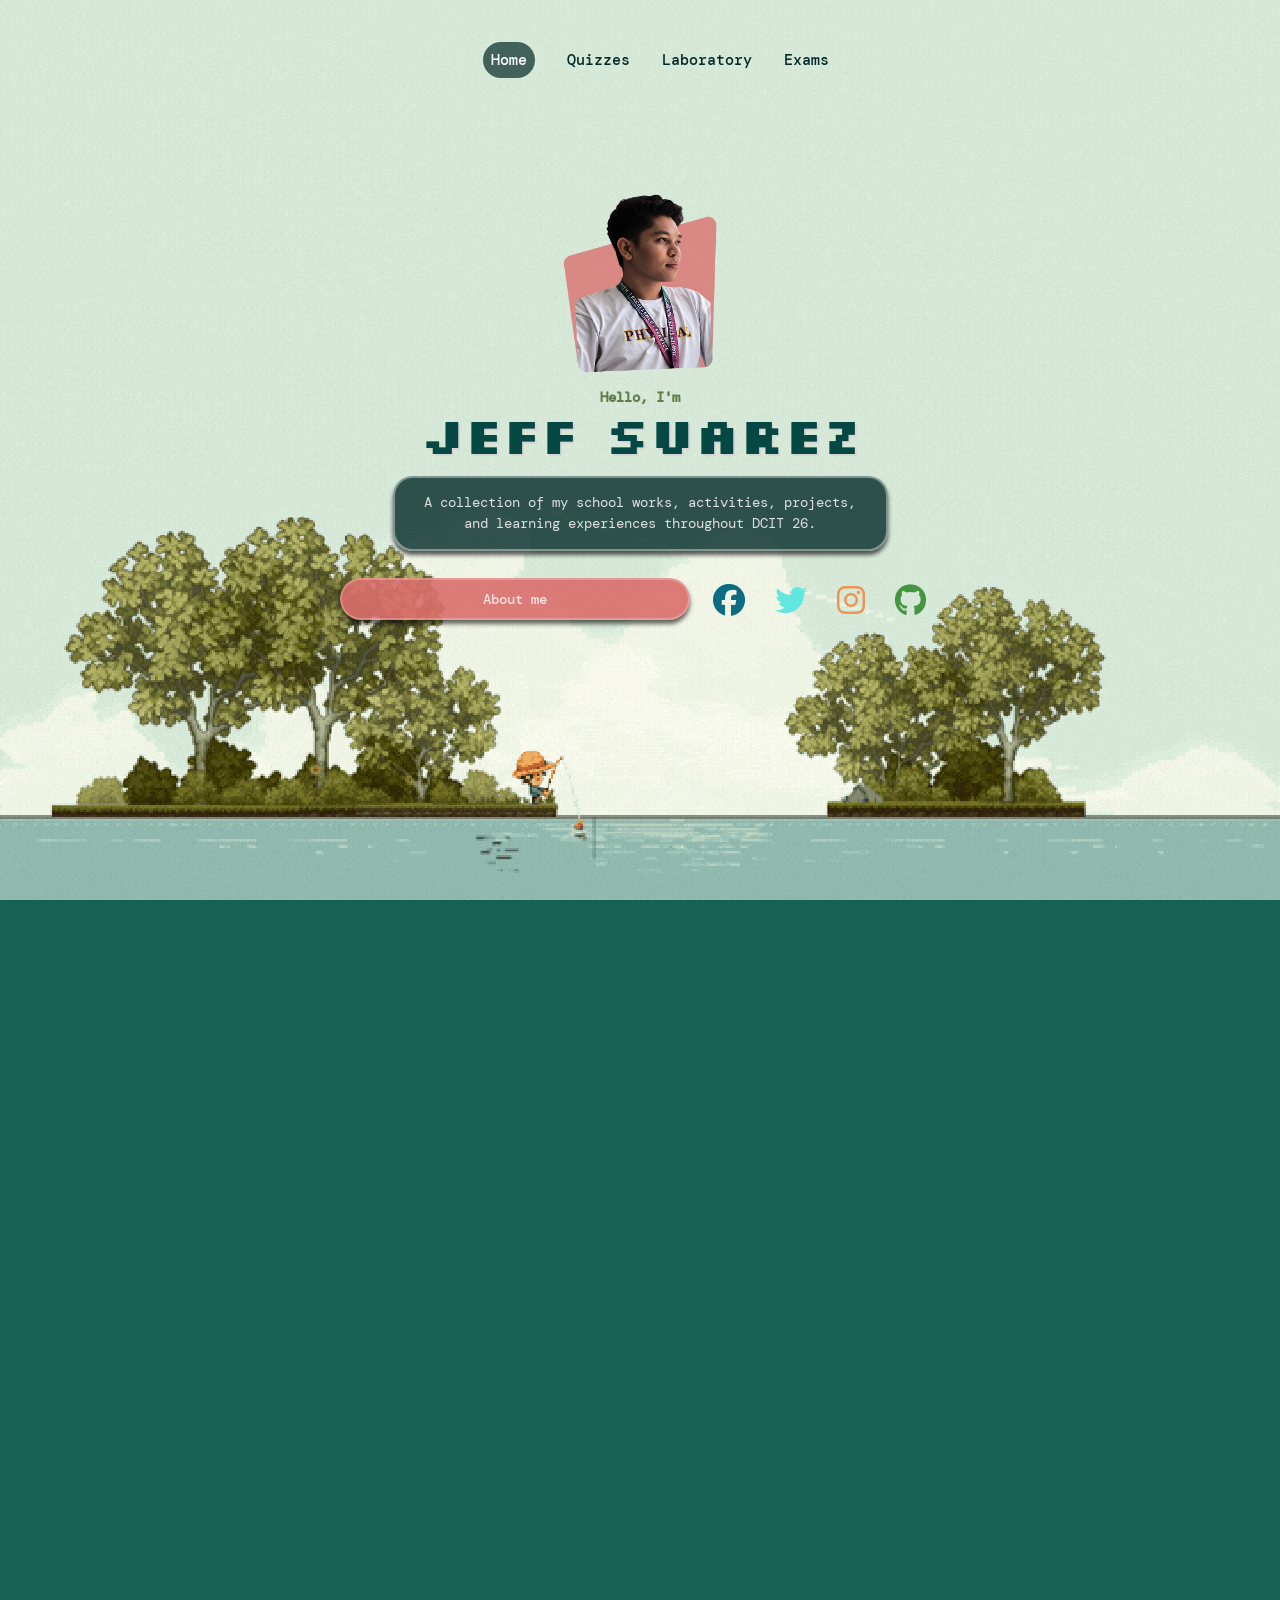
<file: index.html>
<!DOCTYPE html>
<html lang="en">

<head>
    <meta charset="UTF-8">
    <meta name="viewport" content="width=device-width, initial-scale=1.0">

    <title>My Portfolio</title>

    <link rel="stylesheet"
        href="https://cdnjs.cloudflare.com/ajax/libs/font-awesome/6.7.2/css/all.min.css">

    <!-- CSS -->
    <link rel="stylesheet" href="style.css">
    <link rel="stylesheet" href="./css/nav.css">

    <!-- FONTS -->
    <link rel="preconnect" href="https://fonts.googleapis.com">
    <link rel="preconnect" href="https://fonts.gstatic.com" crossorigin>

    <link href="https://fonts.googleapis.com/css2?family=DM+Mono:ital,wght@0,300;0,400;0,500;1,300;1,400;1,500&family=Silkscreen:wght@400;700&display=swap"rel="stylesheet">
</head>

<body class="Home">

    <div id="navbar-container"></div>

    <!-- Hero Section -->
    <section class="hero">

        <div class="hero-info">

            <div class="profile_container">
                <img src="img/profile_pic2.png"
                    alt="Profile Picture"
                    class="Profile-image">
            </div>

            <h2 class="Greeting">Hello, I'm</h2>

            <h1 class="Name">JEFF SUAREZ</h1>

            <p class="Description">
                A collection of my school works,
                activities, projects, and learning experiences
                throughout DCIT 26.
            </p>

            <div class="Button-section">

                <a href="#about_me_section" class="about-btn">
                    About me
                </a>

                <div class="social">
                    <ul>

                        <li>
                            <a href="https://www.facebook.com/jeff.suarez.488931">
                                <i class="fa-brands fa-facebook fa-2xl"
                                    style="color: #0b6c82;"></i>
                            </a>
                        </li>

                        <li>
                            <a href="https://x.com/gaming_rus79396">
                                <i class="fa-brands fa-twitter fa-2xl"
                                    style="color: #62e7e0;"></i>
                            </a>
                        </li>

                        <li>
                            <a href="https://www.instagram.com/slepy_myeff/?hl=en">
                                <i class="fa-brands fa-instagram fa-2xl"
                                    style="color: #ed9551;"></i>
                            </a>
                        </li>

                        <li>
                            <a href="https://github.com/jeffpoot">
                                <i class="fa-brands fa-github fa-2xl"
                                    style="color: #449441;"></i>
                            </a>
                        </li>

                    </ul>
                </div>

            </div>

        </div>

    </section>


    <div class="page-breaker"></div>


    <!-- About Me -->
    <section id="about_me_section" class="about-me">

        <!-- Animated from bottom -->
        <div class="about-me-title about-animate from-bottom">
            <h2>ABOUT ME</h2>
        </div>

        <!-- Animated fade -->
        <div class="breaker-horizontal about-animate fade"></div>


        <div class="about-me-context-container">

            <!-- LEFT SIDE -->
            <div class="left-about-me">

                <!-- Profile -->
                <div class="image-container about-animate from-left">
                    <img src="./img/profile_pic2.png"
                        alt="About me picture"
                        class="Profile-image"
                        id="aboutme-pic">
                </div>


                <!-- Contacts -->
                <div class="contact-container about-animate from-left">

                    <ul>

                        <li class="text">
                            <i class="fa-solid fa-location-dot fa-flip"></i>
                            Silang Cavite
                        </li>

                        <li class="text">
                            <a href="mailto:jeffpoot12@gmail.com">
                                <i class="fa-solid fa-envelope fa-bounce"></i>
                                jeff.suarez@cvsu.edu.ph
                            </a>
                        </li>

                        <li class="text">
                            <i class="fa-solid fa-phone fa-shake"></i>
                            0962-559-6153
                        </li>

                    </ul>

                </div>


                <!-- About Me Text -->
                <p class="paragraph-text about-animate from-left">
                    I’m a Computer Science student who enjoys learning through
                    hands-on projects and exploring different areas of technology.
                    Throughout these subjects, I have worked on various activities
                    and projects that helped me develop my programming,
                    problem-solving, and technical skills.

                    This portfolio contains some of my school works from these
                    subjects, showcasing my progress, experiences, and the
                    knowledge I have gained throughout my studies.
                </p>

            </div>


            <!-- CENTER DIVIDER -->
            <div class="breaker-vertical about-animate fade"></div>


            <!-- RIGHT SIDE -->
            <div class="right-about-me">

                <!-- Languages -->
                <h3 class="carousel-text about-animate from-right">
                    Languages I'm Familiar With
                </h3>

                <div class="breaker-horizontal about-animate fade"></div>


                <div class="Carousel-container about-animate from-right">

                    <div class="carousel">

                        <div class="group">

                            <div class="card">
                                <i class="fa-brands fa-microsoft"
                                    style="color: #ffffff;"></i>
                                <span>C#</span>
                            </div>

                            <div class="card">
                                <i class="fa-brands fa-java"
                                    style="color: #ffffff;"></i>
                                <span>Java</span>
                            </div>

                            <div class="card">
                                <i class="fa-brands fa-python"
                                    style="color: #ffffff;"></i>
                                <span>Python</span>
                            </div>

                            <div class="card">
                                <i class="fa-brands fa-js"
                                    style="color: #ffffff;"></i>
                                <span>JavaScript</span>
                            </div>

                            <div class="card">
                                <i class="fa-brands fa-html5"
                                    style="color: #ffffff;"></i>
                                <span>HTML</span>
                            </div>

                            <div class="card">
                                <i class="fa-brands fa-css3-alt"
                                    style="color: #ffffff;"></i>
                                <span>CSS</span>
                            </div>

                        </div>


                        <!-- Duplicate for infinite carousel -->
                        <div aria-hidden="true" class="group">

                            <div class="card">
                                <i class="fa-brands fa-microsoft"
                                    style="color: #ffffff;"></i>
                                <span>C#</span>
                            </div>

                            <div class="card">
                                <i class="fa-brands fa-java"
                                    style="color: #ffffff;"></i>
                                <span>Java</span>
                            </div>

                            <div class="card">
                                <i class="fa-brands fa-python"
                                    style="color: #ffffff;"></i>
                                <span>Python</span>
                            </div>

                            <div class="card">
                                <i class="fa-brands fa-js"
                                    style="color: #ffffff;"></i>
                                <span>JavaScript</span>
                            </div>

                            <div class="card">
                                <i class="fa-brands fa-html5"
                                    style="color: #ffffff;"></i>
                                <span>HTML</span>
                            </div>

                            <div class="card">
                                <i class="fa-brands fa-css3-alt"
                                    style="color: #ffffff;"></i>
                                <span>CSS</span>
                            </div>

                        </div>

                    </div>

                </div>


                <!-- Tools -->
                <h3 class="carousel-text about-animate from-right">
                    Tools & Technologies
                </h3>

                <div class="breaker-horizontal about-animate fade"></div>


                <div class="Carousel-container-soft about-animate from-right">

                    <div class="carousel-soft">


                        <!-- COLUMN 1 -->
                        <div class="group-soft up">

                            <div class="card">
                                <i class="fa-solid fa-cube"
                                    style="color: white;"></i>
                                <span>Blender</span>
                            </div>

                            <div class="card">
                                <i class="fa-solid fa-palette"
                                    style="color: white;"></i>
                                <span>Piskel</span>
                            </div>

                            <div class="card">
                                <i class="fa-solid fa-gamepad"
                                    style="color: white;"></i>
                                <span>Godot</span>
                            </div>

                            <div class="card">
                                <i class="fa-brands fa-unity"
                                    style="color: white;"></i>
                                <span>Unity</span>
                            </div>

                            <div class="card">
                                <i class="fa-solid fa-cube"
                                    style="color: white;"></i>
                                <span>Blender</span>
                            </div>

                            <div class="card">
                                <i class="fa-solid fa-palette"
                                    style="color: white;"></i>
                                <span>Piskel</span>
                            </div>

                            <div class="card">
                                <i class="fa-solid fa-gamepad"
                                    style="color: white;"></i>
                                <span>Godot</span>
                            </div>

                            <div class="card">
                                <i class="fa-brands fa-unity"
                                    style="color: white;"></i>
                                <span>Unity</span>
                            </div>

                        </div>


                        <!-- COLUMN 2 -->
                        <div class="group-soft down">

                            <div class="card">
                                <i class="fa-brands fa-canva"
                                    style="color: white;"></i>
                                <span>Canva</span>
                            </div>

                            <div class="card">
                                <i class="fa-solid fa-code"
                                    style="color: white;"></i>
                                <span>VS Code</span>
                            </div>

                            <div class="card">
                                <i class="fa-brands fa-github"
                                    style="color: white;"></i>
                                <span>GitHub</span>
                            </div>

                            <div class="card">
                                <i class="fa-brands fa-html5"
                                    style="color: white;"></i>
                                <span>HTML</span>
                            </div>

                            <div class="card">
                                <i class="fa-brands fa-canva"
                                    style="color: white;"></i>
                                <span>Canva</span>
                            </div>

                            <div class="card">
                                <i class="fa-solid fa-code"
                                    style="color: white;"></i>
                                <span>VS Code</span>
                            </div>

                            <div class="card">
                                <i class="fa-brands fa-github"
                                    style="color: white;"></i>
                                <span>GitHub</span>
                            </div>

                            <div class="card">
                                <i class="fa-brands fa-html5"
                                    style="color: white;"></i>
                                <span>HTML</span>
                            </div>

                        </div>


                        <!-- COLUMN 3 -->
                        <div class="group-soft up">

                            <div class="card">
                                <i class="fa-solid fa-code"
                                    style="color: white;"></i>
                                <span>C#</span>
                            </div>

                            <div class="card">
                                <i class="fa-solid fa-cube"
                                    style="color: white;"></i>
                                <span>Blender</span>
                            </div>

                            <div class="card">
                                <i class="fa-solid fa-gamepad"
                                    style="color: white;"></i>
                                <span>Godot</span>
                            </div>

                            <div class="card">
                                <i class="fa-brands fa-unity"
                                    style="color: white;"></i>
                                <span>Unity</span>
                            </div>

                            <div class="card">
                                <i class="fa-solid fa-code"
                                    style="color: white;"></i>
                                <span>C#</span>
                            </div>

                            <div class="card">
                                <i class="fa-solid fa-cube"
                                    style="color: white;"></i>
                                <span>Blender</span>
                            </div>

                            <div class="card">
                                <i class="fa-solid fa-gamepad"
                                    style="color: white;"></i>
                                <span>Godot</span>
                            </div>

                            <div class="card">
                                <i class="fa-brands fa-unity"
                                    style="color: white;"></i>
                                <span>Unity</span>
                            </div>

                        </div>


                        <!-- COLUMN 4 -->
                        <div class="group-soft down">

                            <div class="card">
                                <i class="fa-brands fa-python"
                                    style="color: white;"></i>
                                <span>Python</span>
                            </div>

                            <div class="card">
                                <i class="fa-brands fa-js"
                                    style="color: white;"></i>
                                <span>JavaScript</span>
                            </div>

                            <div class="card">
                                <i class="fa-brands fa-css3-alt"
                                    style="color: white;"></i>
                                <span>CSS</span>
                            </div>

                            <div class="card">
                                <i class="fa-solid fa-database"
                                    style="color: white;"></i>
                                <span>MySQL</span>
                            </div>

                            <div class="card">
                                <i class="fa-brands fa-python"
                                    style="color: white;"></i>
                                <span>Python</span>
                            </div>

                            <div class="card">
                                <i class="fa-brands fa-js"
                                    style="color: white;"></i>
                                <span>JavaScript</span>
                            </div>

                            <div class="card">
                                <i class="fa-brands fa-css3-alt"
                                    style="color: white;"></i>
                                <span>CSS</span>
                            </div>

                            <div class="card">
                                <i class="fa-solid fa-database"
                                    style="color: white;"></i>
                                <span>MySQL</span>
                            </div>

                        </div>

                    </div>

                </div>

            </div>

        </div>

    </section>


    <!--Scripts -->
    <script>
        document.addEventListener("DOMContentLoaded", () => {

            const animatedElements =
                document.querySelectorAll(".about-animate");

            const observer = new IntersectionObserver(
                (entries) => {

                    entries.forEach((entry) => {

                        if (entry.isIntersecting) {
                            entry.target.classList.add("show");
                        } else {
                            entry.target.classList.remove("show");
                        }

                    });

                },
                {
                    threshold: 0.1,
                    rootMargin: "0px 0px -50px 0px"
                }
            );

            animatedElements.forEach((element) => {
                observer.observe(element);
            });

        });
    </script>

    <script src="./js/component.js"></script>

</body>
</html>
</file>
<file: style.css>
/* =========================================================
   GLOBAL
========================================================= */

html,
body {
    margin: 0;
    padding: 0;
    overflow-x: hidden;
    scroll-behavior: smooth;
}

body {
    width: 100%;
    min-height: 100vh;
    position: relative;
    background-color: #176153;
}

body::before {
    content: "";
    position: absolute;
    inset: 0;
    width: 100%;
    height: calc(100vw * (1600 / 960));
    background: url('img/Scenery_GIF.gif_With_underwater.gif')
        top center / 100% 100% no-repeat;
    image-rendering: pixelated;
    z-index: -1;
}

a {
    color: white;
    text-decoration: none;
}


/* =========================================================
   HERO
========================================================= */

.hero {
    height: 42vw;
    min-height: 500px;
    max-height: 800px;
    display: flex;
    align-items: center;
    justify-content: center;
    margin-top: 6rem;
}

.hero-info {
    display: flex;
    flex-direction: column;
    align-items: center;
    text-align: center;
}

.hero-info .profile_container,
.image-container,
.Carousel-container,
.Carousel-container-soft {
    display: flex;
    justify-content: center;
    align-items: center;
}

.hero-info .profile_container {
    width: 100%;
    height: auto;
    overflow: hidden;
}

.Profile-image {
    width: clamp(100px, 15vw, 200px);
    height: auto;
    object-fit: contain;
}

.hero h1 {
    margin: 0;

    font-family: 'Silkscreen', sans-serif;
    font-size: 4.5rem;
    font-weight: bold;

    text-align: center;

    color: #044743;

    text-shadow:
        2px 2px 0 #d7d6d6;

    transition: all 0.3s ease;
}

.hero .Greeting {
    width: 50%;
    margin: 40px 0 0;

    font-family: 'DM Mono', monospace;
    font-size: 1.5rem;

    color: #617d49;

    text-align: center;
}

.hero .Description {
    width: 40%;
    height: 100%;
    padding: 20px;

    font-family: 'DM Mono', monospace;
    font-style: bold;

    color: #e0e0e0;

    text-align: center;

    /* QUIZZES STYLE */
    background: rgba(3, 42, 39, 0.80);

    border: 2px solid rgba(255, 255, 255, 0.394);
    border-radius: 20px;

    box-shadow:
        0 4px 4px rgba(0, 0, 0, 0.649);

    box-sizing: border-box;

    transition:
        transform 0.2s ease,
        box-shadow 0.2s ease,
        border-color 0.2s ease;
}


.hero .social ul {
    margin-top: 2em;
    padding: 0;

    display: flex;
    justify-content: center;
    align-items: center;
}

.hero .social ul li {
    list-style: none;
    margin: 0 20px;
}

.hero .Button-section {
    width: 50%;
    margin-top: 10px;

    display: flex;
    flex-direction: row;
    justify-content: center;
    align-items: center;
}

.hero .Button-section .about-btn {
    width: 70%;
    max-width: 350px;

    display: flex;
    align-items: center;
    justify-content: center;

    padding: 12px 30px;
    box-sizing: border-box;

    font-family: 'DM Mono', monospace;
    font-weight: 500;
    font-size: clamp(1.1rem, 1.4vw, 1.5rem);

    text-align: center;

    color: #ffffffcb;
    background-color: #DA6E6C;

    border: 2px solid rgba(255, 255, 255, 0.25);
    border-radius: 55px;

    box-shadow:
        0 4px 4px rgba(0, 0, 0, 0.649);

    opacity: 90%;

    transition:
        transform 0.2s ease,
        box-shadow 0.2s ease;
}



.hero .Button-section .btn:hover,
.hero .Button-section .about-btn:hover {
    transform: translateY(-4px) scale(1.02);

    box-shadow:
        0 7px 10px rgba(0, 0, 0, 0.45);
}


/* =========================================================
   ABOUT ME
========================================================= */

:root {
    --background-width: 960;
    --background-height: 1600;
    --ocean-y: 900;
}

.about-me {
    position: absolute;

    top: calc(
        100vw * (var(--ocean-y) / var(--background-width))
    );

    width: 100%;
}

.about-me p,
.about-me span,
.about-me li {
    color: white;
}

.about-me-title {
    font-family: 'Silkscreen', sans-serif;
    font-size: 2em;

    text-align: center;

    color: #044743;

    text-shadow:
        2px 2px 0 #d7d6d6;
}

.about-me-context-container {
    width: calc(100% - 10em);
    max-width: 2371px;

    margin: 0 auto;

    display: grid;

    grid-template-columns:
        minmax(0, 1fr)
        minmax(0, 0.1fr)
        minmax(0, 0.9fr);

    align-items: center;

    gap: 1rem;

    box-sizing: border-box;
}

.right-about-me {
    box-sizing: border-box;

    justify-content: center;

    font-family: 'DM Mono', monospace;
}

.image-container {
    width: 100%;
}

.breaker-horizontal {
    width: 50%;
    height: 5px;

    margin: 1em auto;

    background: rgba(255, 255, 255, 0.394);

    border-radius: 50px;
}

.breaker-vertical {
    width: 5px;
    height: 90%;

    justify-self: center;
    align-self: center;

    background: rgba(255, 255, 255, 0.394);

    border-radius: 50px;
}

.right-about-me .carousel-text {
    width: 100%;

    margin: 1em auto;

    font-size: 2.5em;

    text-align: center;

    color: white;

    font-family: 'Silkscreen', sans-serif;

    text-shadow:
        2px 2px 0 rgba(3, 42, 39, 0.5);
}


/* =========================================================
   ABOUT ME ANIMATION
========================================================= */

.about-animate {
    opacity: 0;

    transition:
        opacity 0.8s ease,
        transform 0.8s ease;
}

.about-animate.from-left {
    transform: translateX(-100px);
}

.about-animate.from-right {
    transform: translateX(100px);
}

.about-animate.from-bottom {
    transform: translateY(80px);
}

.about-animate.fade {
    transform: scale(0.85);
}

.about-animate.show {
    opacity: 1;

    transform:
        translateX(0)
        translateY(0)
        scale(1);
}


/* =========================================================
   LANGUAGE CAROUSEL
========================================================= */

.Carousel-container {
    width: 100%;
}

.carousel {
    width: 50%;
    padding: 20px 50px;

    display: flex;
    justify-content: center;
    align-items: center;

    overflow: hidden;

    /* QUIZZES STYLE */
    background: rgba(3, 42, 39, 0.35);

    border: 2px solid rgba(255, 255, 255, 0.394);
    border-radius: 20px;

    box-sizing: border-box;
}

.group {
    display: flex;
    align-items: center;
    justify-content: center;

    gap: 1.2em;
    padding-right: 1em;

    flex-shrink: 0;

    animation: spin 50s linear infinite;
}

.card {
    flex: 0 0 clamp(80px, 7.5vw, 120px);

    height: clamp(80px, 9vw, 120px);

    padding: 0.5rem;

    display: flex;
    flex-direction: column;
    justify-content: center;
    align-items: center;

    font-size: 2em;

    color: #044743;

    background: rgba(74, 173, 99, 0.90);

    border: 2px solid #176153;

    border-radius: 10px;

    box-shadow:
        0 4px 4px rgba(0, 0, 0, 0.35);

    box-sizing: border-box;

    transition:
        transform 0.2s ease,
        box-shadow 0.2s ease;
}

.card:hover {
    transform: translateY(-4px);

    box-shadow:
        0 7px 8px rgba(0, 0, 0, 0.40);
}

@keyframes spin {

    from {
        transform: translateX(0);
    }

    to {
        transform: translateX(-100%);
    }
}


/* =========================================================
   ABOUT ME TEXT
========================================================= */

.paragraph-text {
    width: 100%;

    margin: 1em auto;

    font-family: 'DM Mono', monospace;
    font-size: 1.2em;

    text-align: justify;
}


/* =========================================================
   CONTACT
========================================================= */

.contact-container {
    width: 80%;

    margin: 50px auto 3em;
    padding: 1em;

    display: flex;

    gap: 2em;

    /* QUIZZES STYLE */
    background: rgba(3, 42, 39, 0.35);

    border: 2px solid rgba(255, 255, 255, 0.394);

    border-radius: 20px;

    box-shadow:
        0 4px 4px rgba(0, 0, 0, 0.30);

    box-sizing: border-box;
}

.contact-container ul {
    width: 100%;

    margin: 0;
    padding: 0;

    display: flex;
    justify-content: center;
    align-items: center;

    gap: 1em;

    font-size: 1em;

    font-family: 'DM Mono', monospace;
}

.contact-container li,
.contact-container a {
    display: flex;
    align-items: center;

    gap: 20px;
}


/* =========================================================
   SOFTWARE CAROUSEL
========================================================= */

.Carousel-container-soft {
    width: 100%;
}

.carousel-soft {
    width: 70%;
    height: 400px;

    padding: 20px;

    display: flex;
    justify-content: space-around;
    align-items: center;

    overflow: hidden;

    /* QUIZZES STYLE */
    background: rgba(3, 42, 39, 0.35);

    border: 2px solid rgba(255, 255, 255, 0.394);

    border-radius: 20px;

    box-shadow:
        0 4px 4px rgba(0, 0, 0, 0.30);

    box-sizing: border-box;
}

.group-soft {
    display: flex;
    flex-direction: column;
    align-items: center;

    gap: 20px;
}

.group-soft .card {
    width: clamp(80px, 7.5vw, 120px);
    height: clamp(80px, 9vw, 120px);

    padding: 0.5rem;

    display: flex;
    flex-direction: column;
    justify-content: center;
    align-items: center;

    box-sizing: border-box;

    background: #044743;

    border: 2px solid #176153;

    border-radius: 10px;

    box-shadow:
        0 4px 4px rgba(0, 0, 0, 0.35);

    transition:
        transform 0.2s ease,
        box-shadow 0.2s ease;
}

.group-soft .card:hover {
    transform: translateY(-4px);

    box-shadow:
        0 7px 8px rgba(0, 0, 0, 0.40);
}

.group-soft .card i {
    font-size: clamp(2rem, 4vw, 3.5rem);
}

.group-soft .card span {
    margin-top: 8px;

    font-size: clamp(0.7rem, 1vw, 1rem);
}

.group-soft.up {
    animation: scroll-up 50s linear infinite;
}

.group-soft.down {
    animation: scroll-down 50s linear infinite;
}

@keyframes scroll-up {

    from {
        transform: translateY(0);
    }

    to {
        transform: translateY(calc(-50% - 1em));
    }
}

@keyframes scroll-down {

    from {
        transform: translateY(calc(-50% - 1em));
    }

    to {
        transform: translateY(0);
    }
}


/* =========================================================
   MOBILE - 767px AND BELOW
========================================================= */

@media screen and (max-width: 767px) {

    /* HERO */

    .hero {
        min-height: 600px;
    }

    .hero .Greeting {
        width: 70%;
        margin-top: 20px;

        font-size: clamp(0.75rem, 2.5vw, 1rem);
    }

    .hero .Name {
        max-width: 100%;

        font-size: clamp(1.5rem, 7vw, 2.5rem);
    }

    .hero .Description {
        width: 75%;
        max-width: 75%;

        padding: 12px;

        box-sizing: border-box;

        font-size: clamp(0.7rem, 2.5vw, 1rem);
    }

    .hero .Button-section {
        width: 90%;
    }

    .Profile-image {
        margin-top: 3rem;
    }


    /* NAVBAR */

    .navbar {
        padding: 30px 0;

        box-sizing: border-box;
    }

    .navbar ul {
        width: 100%;

        margin: 0;
        padding: 0;

        justify-content: center;

        box-sizing: border-box;
    }

    .navbar ul li {
        margin: 0 0.35rem;
    }

    .navbar ul li a {
        font-size: clamp(9px, 2.5vw, 14px);
    }


    /* ABOUT ME */

    .about-me {
        top: max(
            calc(
                100vw *
                (var(--ocean-y) / var(--background-width))
            ),
            600px
        );

        overflow: hidden;
    }

    .about-me-title {
        width: 100%;

        margin: 0;
        padding: 0;

        box-sizing: border-box;

        font-size: clamp(1.2rem, 5vw, 2rem);
    }

    .about-me > .breaker-horizontal,
    .right-about-me .breaker-horizontal {
        width: 70%;
        max-width: 300px;

        box-sizing: border-box;
    }

    .breaker-horizontal {
        height: 4px;
    }

    .about-me-context-container {
        width: 100%;
        max-width: 100%;

        margin: 0;
        padding: 0 20px;

        display: flex;
        flex-direction: column;

        align-items: center;
        justify-content: center;

        gap: 2.5rem;

        box-sizing: border-box;
    }


    /* LEFT */

    .left-about-me {
        width: 100%;
        max-width: 500px;

        margin: 0;
        padding: 0;

        display: flex;
        flex-direction: column;
        align-items: center;

        box-sizing: border-box;
    }

    .image-container {
        width: 100%;
        max-width: 100%;

        margin: 0;
        padding: 0;

        box-sizing: border-box;
    }

    #aboutme-pic {
        display: block;

        width: clamp(120px, 35vw, 180px);
        max-width: 100%;

        height: auto;

        margin: 0 auto;
    }


    /* CONTACT */

    .contact-container {
        width: 100%;
        max-width: 500px;

        margin: 30px 0 2em;
        padding: 1em;

        display: flex;
        justify-content: center;
        align-items: center;

        box-sizing: border-box;
    }

    .contact-container ul {
        width: 100%;
        max-width: 100%;

        margin: 0;
        padding: 0;

        display: flex;
        flex-direction: column;

        justify-content: center;
        align-items: center;

        gap: 1rem;

        font-size: clamp(0.75rem, 3vw, 1rem);

        box-sizing: border-box;
    }

    .contact-container li,
    .contact-container a {
        max-width: 100%;

        display: flex;

        justify-content: center;
        align-items: center;

        gap: 12px;

        text-align: center;

        box-sizing: border-box;
    }


    /* PARAGRAPH */

    .paragraph-text {
        width: 100%;
        max-width: 500px;

        margin: 1em 0;
        padding: 0;

        font-size: clamp(0.85rem, 3vw, 1.1rem);
        line-height: 1.6;

        text-align: center;

        overflow-wrap: break-word;
        word-wrap: break-word;

        box-sizing: border-box;
    }


    /* DIVIDER */

    .about-me-context-container > .breaker-vertical {
        width: 70%;
        max-width: 300px;

        height: 4px;

        margin: 0;

        justify-self: auto;
        align-self: center;

        box-sizing: border-box;
    }


    /* RIGHT */

    .right-about-me {
        width: 100%;
        max-width: 500px;

        margin: 0;
        padding: 0;

        display: flex;
        flex-direction: column;
        align-items: center;

        box-sizing: border-box;
    }

    .right-about-me .carousel-text {
        width: 100%;
        max-width: 500px;

        margin: 1em 0;
        padding: 0;

        font-size: clamp(1.2rem, 5vw, 2rem);
        line-height: 1.3;

        text-align: center;

        box-sizing: border-box;
    }


    /* LANGUAGE CAROUSEL */

    .Carousel-container {
        width: 100%;
        max-width: 100%;

        margin: 0;
        padding: 0;

        overflow: hidden;

        box-sizing: border-box;
    }

    .carousel {
        width: 100%;
        max-width: 500px;

        margin: 0;
        padding: 15px 10px;

        justify-content: flex-start;

        box-sizing: border-box;
    }

    .group {
        gap: 0.8em;
        padding-right: 0.8em;
    }

    .card {
        flex: 0 0 75px;

        width: 75px;
        height: 75px;

        box-sizing: border-box;

        font-size: 1.5em;
    }

    .card span {
        font-size: 0.7rem;
    }


    /* SOFTWARE CAROUSEL */

    .Carousel-container-soft {
        width: 100%;
        max-width: 100%;

        margin: 0;
        padding: 0;

        overflow: hidden;

        box-sizing: border-box;
    }

    .carousel-soft {
        width: 100%;
        max-width: 500px;

        height: 300px;

        margin: 0;
        padding: 15px;

        gap: 10px;

        box-sizing: border-box;
    }

    .group-soft {
        gap: 15px;

        flex-shrink: 0;
    }

    .group-soft .card {
        width: 65px;
        height: 65px;

        padding: 0.4rem;

        box-sizing: border-box;
    }

    .group-soft .card i {
        font-size: 1.8rem;
    }

    .group-soft .card span {
        margin-top: 5px;

        font-size: 0.6rem;
    }


    /* ANIMATION */

    .about-animate {
        opacity: 0;

        transition:
            opacity 0.8s ease,
            transform 0.8s ease;

        will-change: transform, opacity;
    }

    .about-animate.from-left {
        transform: translate3d(-40px, 0, 0);
    }

    .about-animate.from-right {
        transform: translate3d(40px, 0, 0);
    }

    .about-animate.from-bottom {
        transform: translateY(50px);
    }

    .about-animate.fade {
        transform: scale(0.85);
    }

    .about-animate.show {
        opacity: 1;

        transform:
            translate3d(0, 0, 0)
            scale(1);
    }
}


/* =========================================================
   TABLET - 768px TO 1023px
========================================================= */

@media screen and (min-width: 768px) and (max-width: 1023px) {

    html,
    body {
        width: 100%;
        max-width: 100%;
        overflow-x: hidden;
    }


    /* HERO */

    .hero {
        width: 100%;
        min-height: 600px;

        display: flex;
        justify-content: center;
        align-items: center;

        box-sizing: border-box;
    }

    .hero-info {
        width: 100%;
        max-width: 100%;

        box-sizing: border-box;
    }

    .hero .Greeting {
        width: 70%;

        margin-top: 20px;

        font-size: clamp(0.75rem, 2.5vw, 1rem);
    }

    .hero .Name {
        max-width: 100%;

        font-size: clamp(1.5rem, 7vw, 2.5rem);
    }

    .hero .Description {
        width: 75%;
        max-width: 75%;

        padding: 12px;

        font-size: clamp(0.7rem, 2.5vw, 1rem);

        box-sizing: border-box;
    }

    .hero .Button-section {
        width: 90%;
    }

    .Profile-image {
        margin-top: 3rem;
    }


    /* NAVBAR */

    .navbar {
        width: 100%;
        max-width: 100%;

        padding: 30px 0;

        box-sizing: border-box;
    }

    .navbar ul {
        width: 100%;
        max-width: 100%;

        margin: 0;
        padding: 0;

        box-sizing: border-box;
    }

    .navbar ul li {
        margin: 0 0.35rem;
    }

    .navbar ul li a {
        font-size: clamp(9px, 2.5vw, 14px);
    }


    /* ABOUT ME */

    .about-me {
        top: max(
            calc(
                100vw *
                (var(--ocean-y) / var(--background-width))
            ),
            600px
        );

        overflow: hidden;
    }

    .about-me-title {
        width: 100%;
        max-width: 100%;

        margin: 0;
        padding: 0;

        font-size: clamp(1.2rem, 5vw, 2rem);

        text-align: center;

        box-sizing: border-box;
    }

    .about-me > .breaker-horizontal {
        width: 70%;
        max-width: 300px;

        margin: 1em auto;

        box-sizing: border-box;
    }

    .about-me-context-container {
        width: 100%;
        max-width: 100%;

        margin: 0;
        padding: 0 20px;

        display: flex;
        flex-direction: column;

        align-items: center;
        justify-content: center;

        gap: 2.5rem;

        box-sizing: border-box;
    }

    .left-about-me,
    .right-about-me {
        width: 100%;
        max-width: 500px;

        margin: 0;
        padding: 0;

        box-sizing: border-box;
    }

    .left-about-me {
        display: flex;
        flex-direction: column;
        align-items: center;
    }

    .image-container {
        width: 100%;
        max-width: 100%;

        box-sizing: border-box;
    }

    #aboutme-pic {
        display: block;

        width: clamp(120px, 35vw, 180px);
        max-width: 100%;

        height: auto;

        margin: 0 auto;
    }


    /* CONTACT */

    .contact-container {
        width: 100%;
        max-width: 500px;

        margin: 30px 0 2em;
        padding: 1em;

        display: flex;

        justify-content: center;
        align-items: center;

        box-sizing: border-box;
    }

    .contact-container ul {
        width: 100%;
        max-width: 100%;

        margin: 0;
        padding: 0;

        display: flex;
        flex-direction: column;

        justify-content: center;
        align-items: center;

        gap: 1rem;

        font-size: clamp(0.75rem, 3vw, 1rem);

        box-sizing: border-box;
    }

    .contact-container li,
    .contact-container a {
        max-width: 100%;

        display: flex;

        justify-content: center;
        align-items: center;

        gap: 12px;

        text-align: center;

        box-sizing: border-box;
    }


    /* PARAGRAPH */

    .paragraph-text {
        width: 100%;
        max-width: 500px;

        margin: 1em 0;
        padding: 0;

        font-size: clamp(0.85rem, 3vw, 1.1rem);

        line-height: 1.6;

        text-align: center;

        overflow-wrap: break-word;
        word-wrap: break-word;

        box-sizing: border-box;
    }

    .about-me-context-container > .breaker-vertical {
        width: 70%;
        max-width: 300px;

        height: 4px;

        margin: 0;

        align-self: center;

        box-sizing: border-box;
    }


    /* RIGHT */

    .right-about-me {
        display: flex;
        flex-direction: column;
        align-items: center;
    }

    .right-about-me .carousel-text {
        width: 100%;
        max-width: 500px;

        margin: 1em 0;
        padding: 0;

        font-size: clamp(1.2rem, 5vw, 2rem);
        line-height: 1.3;

        text-align: center;

        box-sizing: border-box;
    }

    .right-about-me .breaker-horizontal {
        width: 70%;
        max-width: 300px;

        margin: 1em auto;
    }


    /* CAROUSELS */

    .Carousel-container,
    .Carousel-container-soft {
        width: 100%;
        max-width: 100%;

        margin: 0;
        padding: 0;

        overflow: hidden;

        box-sizing: border-box;
    }

    .carousel {
        width: 100%;
        max-width: 500px;

        margin: 0;
        padding: 15px 10px;

        justify-content: flex-start;

        box-sizing: border-box;
    }

    .group {
        gap: 0.8em;
        padding-right: 0.8em;
    }

    .card {
        flex: 0 0 75px;

        width: 75px;
        height: 75px;

        box-sizing: border-box;

        font-size: 1.5em;
    }

    .card span {
        font-size: 0.7rem;
    }

    .carousel-soft {
        width: 100%;
        max-width: 500px;

        height: 300px;

        padding: 15px;

        box-sizing: border-box;
    }

    .group-soft {
        gap: 15px;

        flex-shrink: 0;
    }

    .group-soft .card {
        width: 65px;
        height: 65px;

        padding: 0.4rem;

        box-sizing: border-box;
    }

    .group-soft .card i {
        font-size: 1.8rem;
    }

    .group-soft .card span {
        margin-top: 5px;

        font-size: 0.6rem;
    }


    /* ANIMATION */

    .about-animate.from-left {
        transform: translateX(-40px);
    }

    .about-animate.from-right {
        transform: translateX(40px);
    }

    .about-animate.from-bottom {
        transform: translateY(40px);
    }

    .about-animate.show {
        opacity: 1;

        transform:
            translateX(0)
            translateY(0)
            scale(1);
    }
}


/* =========================================================
   SMALL DESKTOP - 1024px TO 1199px
========================================================= */

@media screen and (min-width: 1024px) and (max-width: 1199px) {

    .hero .Greeting {
        margin-top: 30px;

        font-size: clamp(0.9rem, 1vw, 1.2rem);
    }

    .hero .Name {
        font-size: clamp(2.5rem, 4vw, 4rem);
    }

    .hero .Description {
        width: 45%;

        padding: 20px;

        font-size: clamp(0.9rem, 1vw, 1.1rem);
    }


    .about-me {
        width: 100%;

        overflow: hidden;
    }

    .about-me-context-container {
        width: 90%;
        max-width: none;

        margin: 0 auto;

        grid-template-columns:
            minmax(0, 1fr)
            minmax(0, 0.05fr)
            minmax(0, 1fr);

        gap: 1rem;
    }

    .left-about-me,
    .right-about-me {
        min-width: 0;
        width: 100%;
    }

    .paragraph-text {
        font-size: clamp(1rem, 1.3vw, 1.3rem);
    }

    .right-about-me .carousel-text {
        font-size: clamp(1.5rem, 2.5vw, 2.2rem);
    }

    .carousel,
    .carousel-soft {
        width: 90%;
    }

    .contact-container {
        width: 90%;
    }

    .contact-container ul {
        font-size: 1rem;
    }
}


/* =========================================================
   DESKTOP - 1200px+
========================================================= */

@media screen and (min-width: 1200px) {

    .hero .Greeting {
        margin-top: 30px;

        font-size: clamp(0.9rem, 1vw, 1.2rem);
    }

    .hero .Name {
        font-size: clamp(2.5rem, 4vw, 4.5rem);
    }

    .hero .Description {
        width: 40%;

        padding: 20px;

        font-size: clamp(0.9rem, 1vw, 1.1rem);
    }

    .navbar {
        width: 100%;
        margin: 0;
    }

    .hero .Button-section .btn,
    .hero .Button-section .about-btn {
        padding:
            clamp(6px, 1vw, 20px)
            clamp(9px, 1.5vw, 20px);
    }

    .Profile-image {
        margin-top: 3rem;
    }

    .about-me {
        width: 100%;

        overflow: hidden;
    }

    .about-me-context-container {
        width: calc(100% - 10em);
        max-width: 2371px;

        margin: 0 auto;

        grid-template-columns:
            minmax(0, 1fr)
            minmax(0, 0.1fr)
            minmax(0, 0.9fr);

        gap: 1rem;
    }

    .left-about-me,
    .right-about-me {
        min-width: 0;
    }
}


/* =========================================================
   LAPTOP - SHORT SCREENS
========================================================= */

@media screen and (min-width: 1200px) and (max-height: 900px) {

    .navbar {
        padding: 25px 0;
    }

    .navbar ul li {
        margin-left: 1.5rem;
    }

    .navbar ul li a {
        font-size: clamp(12px, 1.1vw, 16px);
    }

    .hero {
        width: 100%;

        height: 600px;
        min-height: 600px;
        max-height: 650px;

        box-sizing: border-box;
    }

    .hero-info {
        width: 100%;
        max-width: 1100px;

        box-sizing: border-box;
    }

    .Profile-image {
        width: clamp(110px, 12vw, 160px);

        margin-top: 1.5rem;
    }

    .hero .Greeting {
        width: 60%;

        margin-top: 15px;

        font-size: clamp(0.85rem, 1.1vw, 1.1rem);
    }

    .hero .Name,
    .hero h1 {
        font-size: clamp(2.5rem, 4vw, 4rem);

        line-height: 1.1;
    }

    .hero .Description {
        width: 45%;
        max-width: 600px;

        padding: 15px;

        font-size: clamp(0.85rem, 1vw, 1rem);
        line-height: 1.5;

        box-sizing: border-box;
    }

    .hero .social ul {
        margin-top: 1.2em;
    }

    .hero .social ul li {
        margin: 0 15px;
    }

    .hero .Button-section {
        width: 55%;

        margin-top: 8px;
        gap: 8px;

        justify-content: center;
    }

    .hero .Button-section .btn,
    .hero .Button-section .about-btn {
        padding: 10px 14px;

        font-size: clamp(0.9rem, 1.1vw, 1.2rem);

        gap: 12px;
    }


    /* ABOUT ME */

    .about-me-context-container {
        width: 90%;
        max-width: 1500px;

        grid-template-columns:
            minmax(0, 1fr)
            minmax(0, 0.06fr)
            minmax(0, 1fr);

        gap: 1rem;

        box-sizing: border-box;
    }

    .left-about-me,
    .right-about-me {
        min-width: 0;
        width: 100%;
    }

    #aboutme-pic {
        width: clamp(150px, 15vw, 220px);

        max-width: 100%;

        height: auto;
    }

    .about-me-title {
        font-size: clamp(1.6rem, 2.5vw, 2.5rem);
    }

    .paragraph-text {
        width: 100%;

        font-size: clamp(0.9rem, 1.15vw, 1.15rem);

        line-height: 1.5;

        overflow-wrap: break-word;
    }

    .contact-container {
        width: 95%;

        margin: 30px auto 2em;
        padding: 0.8em;

        box-sizing: border-box;
    }

    .contact-container ul {
        font-size: clamp(0.8rem, 1vw, 1rem);

        gap: 0.7em;
    }

    .right-about-me .carousel-text {
        font-size: clamp(1.4rem, 2.2vw, 2rem);

        line-height: 1.2;
    }

    .carousel {
        width: 95%;

        padding: 12px 20px;

        box-sizing: border-box;
    }

    .card {
        flex: 0 0 clamp(70px, 6vw, 100px);

        width: clamp(70px, 6vw, 100px);
        height: clamp(70px, 7vw, 100px);

        font-size: 1em;
    }

    .carousel-soft {
        width: 90%;

        height: 320px;

        padding: 15px;

        box-sizing: border-box;
    }

    .group-soft {
        gap: 15px;
    }

    .group-soft .card {
        width: clamp(70px, 6vw, 100px);
        height: clamp(70px, 7vw, 100px);
    }

    .group-soft .card i {
        font-size: clamp(1.8rem, 3vw, 2.8rem);
    }

    .group-soft .card span {
        font-size: clamp(0.65rem, 0.8vw, 0.9rem);
    }
}


/* =========================================================
   REDUCED MOTION
========================================================= */

@media (prefers-reduced-motion: reduce) {

    .about-animate {
        opacity: 1;

        transform: none;

        transition: none;
    }

    .group,
    .group-soft.up,
    .group-soft.down {
        animation: none;
    }

    .hero .Description,
    .hero .Button-section .btn,
    .hero .Button-section .about-btn,
    .card,
    .group-soft .card {
        transition: none;
    }
}
</file>
<file: css/nav.css>
/* =========================
   NAVBAR
   ========================= */

.navbar {
    position: absolute;
    top: 0;
    left: 0;
    width: 100%;
    padding: 50px 0;
    display: flex;
    justify-content: center;
    align-items: center;
    z-index: 100;
}

.navbar ul {
    width: 100%;
    margin: 0;
    padding: 0;
    display: flex;
    justify-content: center;
    align-items: center;
}

.navbar ul li {
    list-style: none;
    margin-left: 2rem;
}

.navbar ul li a {
    font-family: 'DM Mono', monospace;
    font-size: clamp(13px, 1.2vw, 18px);
    font-weight: 500;
    color: #032A27;
    transition: all 0.3s ease;
}

.navbar ul li a:hover{
    background-color: #032A27;
    padding: 0.5em;
    color: white;
    border-radius: 30px;
}

.Home a.active , .Quizzes a.active , .Laboratory a.active, .Exam a.active{
    background-color: #032a27b3;
    padding: 0.5em;
    color: white;
    border-radius: 30px;
}
</file>
